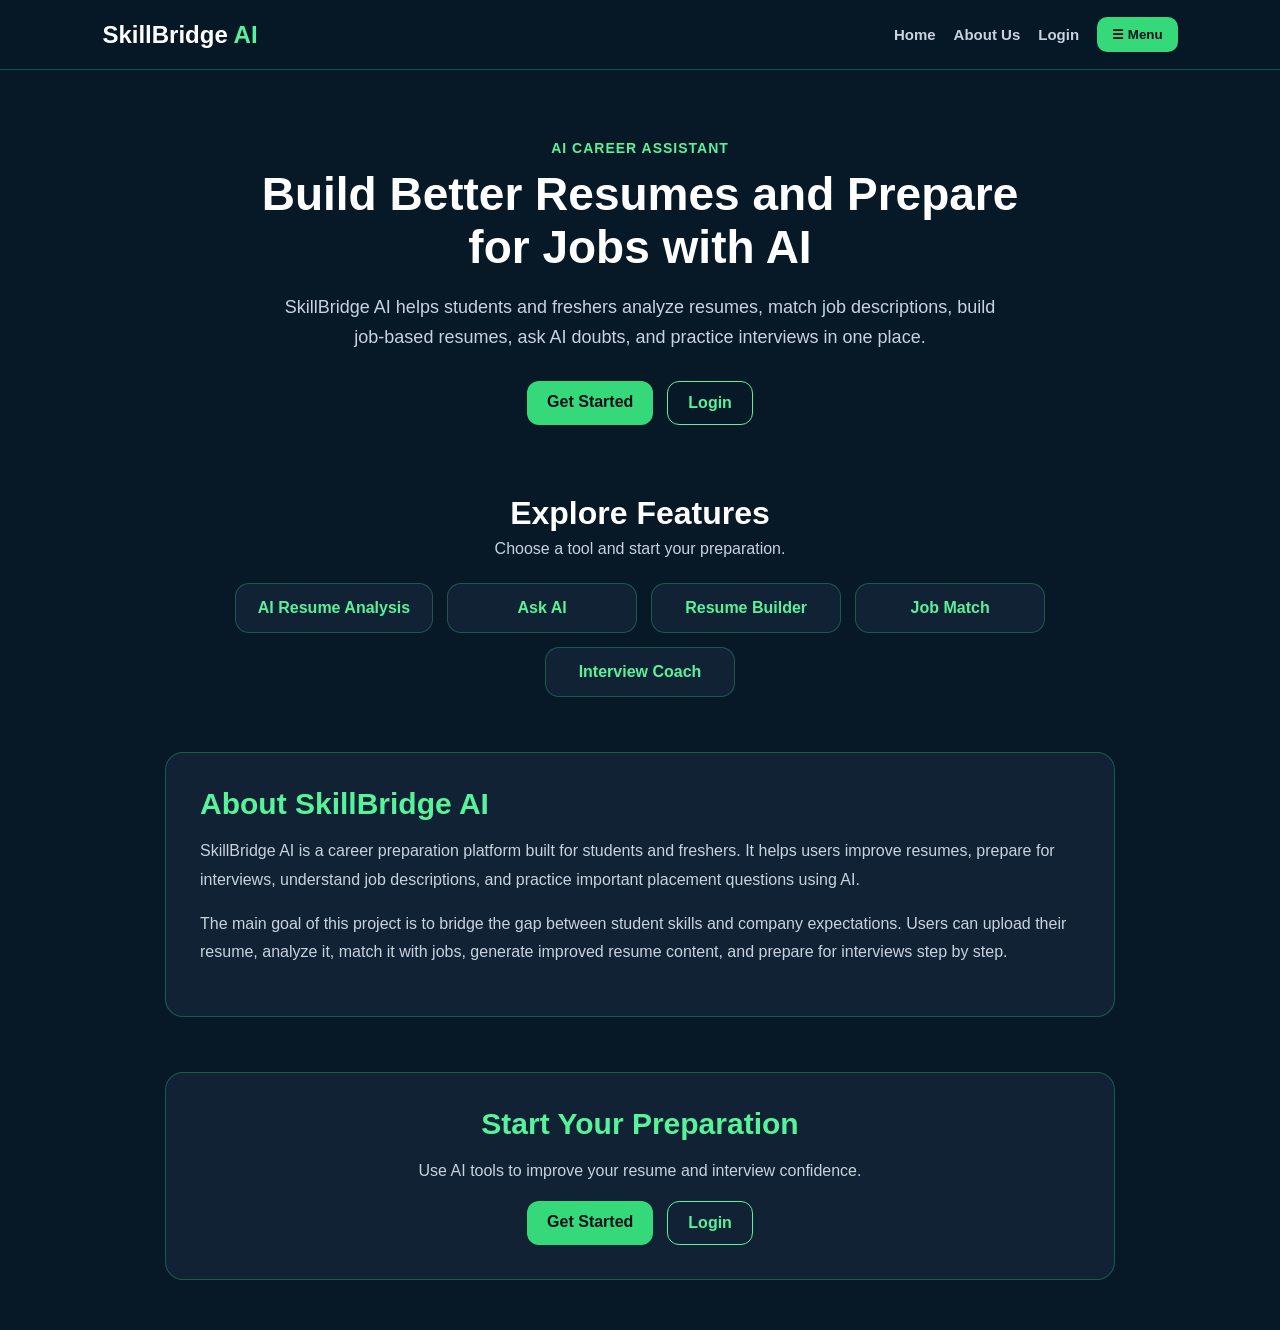
<file: skillbridge-backend - Copy/src/main/resources/static/index.html>
<!DOCTYPE html>
<html>
<head>
    <title>SkillBridge AI</title>
    <link rel="stylesheet" href="css/style.css">
</head>
<body>

    <nav class="navbar">
        <div class="logo">SkillBridge <span>AI</span></div>
        <div class="nav-links" id="navLinks"></div>
    </nav>

    <section class="clean-home">

        <div class="clean-hero">
            <p class="tagline">AI Career Assistant</p>

            <h1>Build Better Resumes and Prepare for Jobs with AI</h1>

            <p class="clean-hero-text">
                SkillBridge AI helps students and freshers analyze resumes, match job descriptions,
                build job-based resumes, ask AI doubts, and practice interviews in one place.
            </p>

            <div class="clean-home-actions" id="homeAuthButtons">
                <a href="register.html" class="hero-btn">Get Started</a>
                <a href="login.html" class="hero-btn secondary">Login</a>
            </div>
        </div>

        <div class="home-tool-button-section">
            <h2>Explore Features</h2>
            <p>Choose a tool and start your preparation.</p>

            <div class="home-tool-button-grid">
                <a href="ai-resume-analysis.html" class="home-tool-button">AI Resume Analysis</a>
                <a href="ask-ai.html" class="home-tool-button">Ask AI</a>
                <a href="resume-builder.html" class="home-tool-button">Resume Builder</a>
                <a href="job-match.html" class="home-tool-button">Job Match</a>
                <a href="interview-coach.html" class="home-tool-button">Interview Coach</a>
            </div>
        </div>

        <div class="about-section" id="aboutUs">
            <h2>About SkillBridge AI</h2>

            <p>
                SkillBridge AI is a career preparation platform built for students and freshers.
                It helps users improve resumes, prepare for interviews, understand job descriptions,
                and practice important placement questions using AI.
            </p>

            <p>
                The main goal of this project is to bridge the gap between student skills and company expectations.
                Users can upload their resume, analyze it, match it with jobs, generate improved resume content,
                and prepare for interviews step by step.
            </p>
        </div>

        <div class="home-bottom-box">
            <h2>Start Your Preparation</h2>
            <p>Use AI tools to improve your resume and interview confidence.</p>

            <div class="clean-home-actions" id="bottomAuthButtons">
                <a href="register.html" class="hero-btn">Get Started</a>
                <a href="login.html" class="hero-btn secondary">Login</a>
            </div>
        </div>

    </section>

    <script src="js/navbar.js"></script>
</body>
</html>
</file>
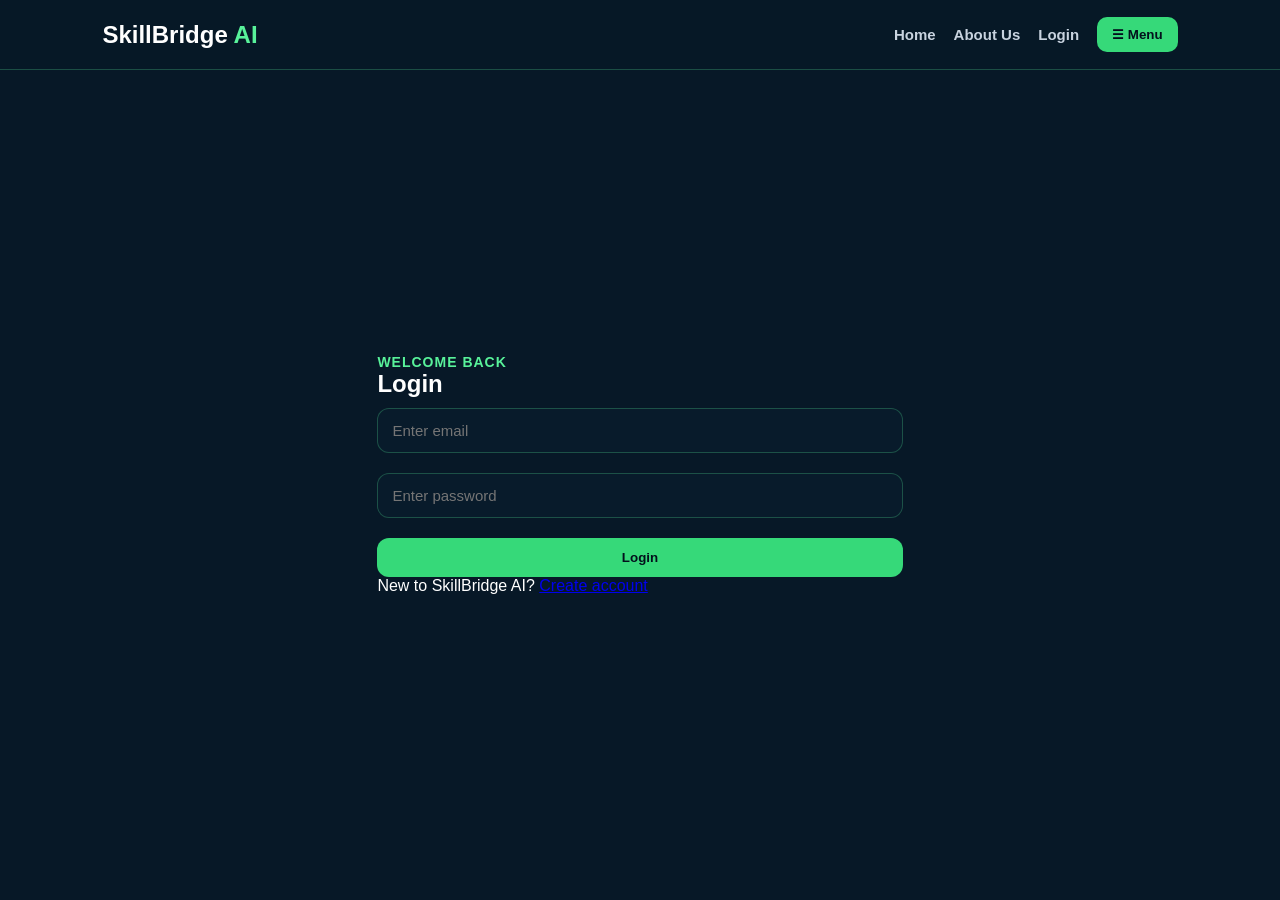
<file: skillbridge-backend - Copy/src/main/resources/static/ai-resume-analysis.html>
<!DOCTYPE html>
<html>
<head>
    <title>AI Resume Analysis - SkillBridge AI</title>
    <link rel="stylesheet" href="css/style.css">
</head>
<body>

    <nav class="navbar">
        <div class="logo">SkillBridge <span>AI</span></div>
        <div class="nav-links" id="navLinks"></div>
    </nav>

    <section class="tool-page-section">
        <div class="tool-page-header">
            <p class="tagline">AI Resume Analysis</p>
            <h1>Analyze Your Resume With AI</h1>
            <p>
                Upload your resume PDF and get ATS score, strong points, weak points,
                missing skills, project improvement suggestions, and interview preparation tips.
            </p>
        </div>

        <div class="tool-grid">
            <div class="tool-panel">
                <h2>Step 1: Upload Resume</h2>
                <p>Upload your resume PDF. The latest uploaded resume will be used for analysis.</p>

                <form id="resumeUploadForm">
                    <input type="file" id="resumeFile" accept=".pdf" required>
                    <button type="submit">Upload Resume</button>
                </form>

                <p id="uploadMessage" class="message-text"></p>
            </div>

            <div class="tool-panel">
                <h2>Step 2: Analyze Resume</h2>
                <p>Click the button below to analyze your active resume using AI.</p>

                <button onclick="analyzeResumeWithAi()">Analyze Resume with AI</button>
            </div>
        </div>

        <div class="tool-panel result-panel">
            <h2>AI Resume Analysis Result</h2>

            <div id="aiAnalysisResult" class="result-box">
                Your resume analysis result will appear here.
            </div>
        </div>
    </section>

    <script src="js/navbar.js"></script>
    <script src="js/ai-resume-analysis.js"></script>
</body>
</html>
</file>
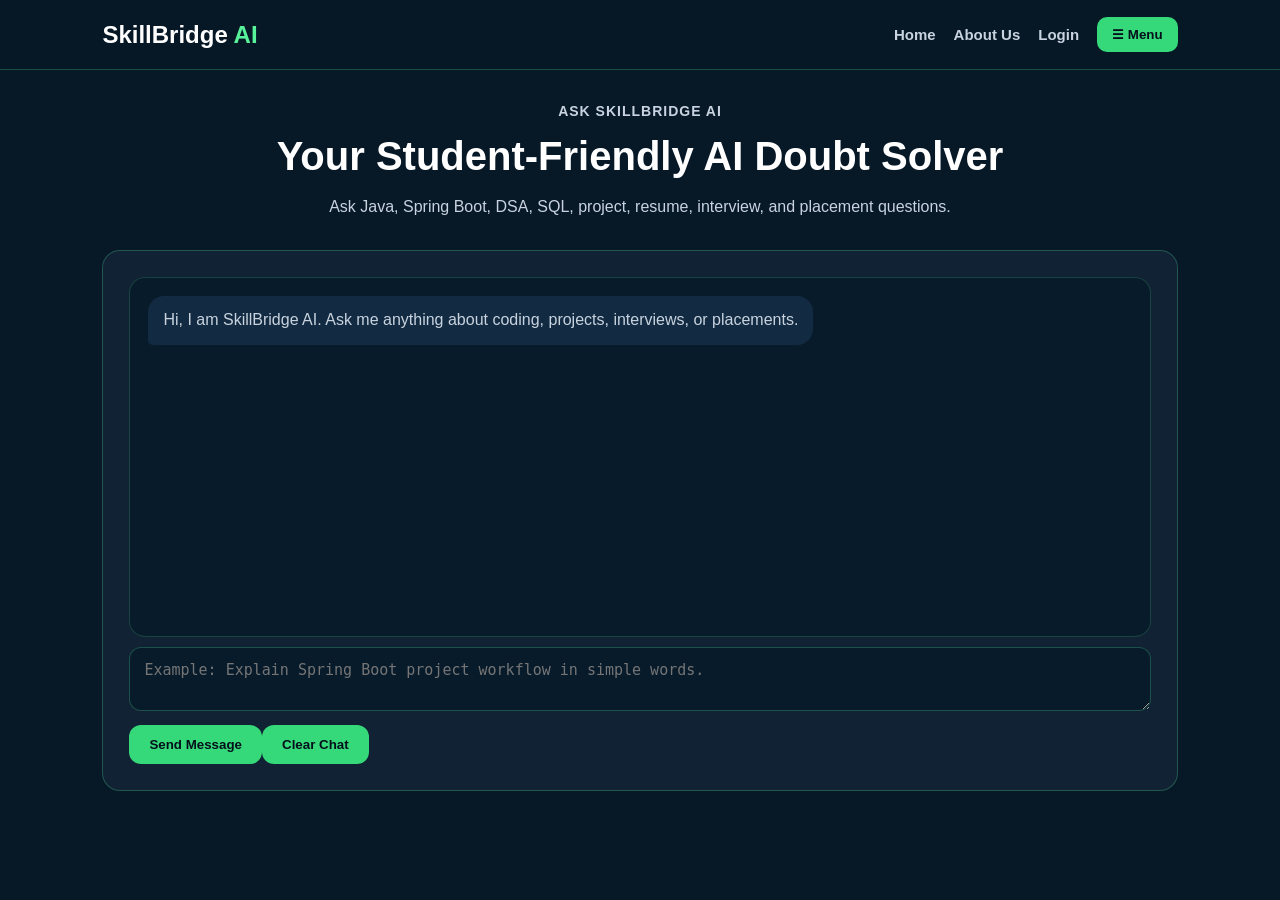
<file: skillbridge-backend - Copy/src/main/resources/static/ask-ai.html>
<!DOCTYPE html>
<html>
<head><title>Ask SkillBridge AI</title><link rel="stylesheet" href="css/style.css"></head>
<body>
<nav class="navbar"><div class="logo">SkillBridge <span>AI</span></div><div class="nav-links" id="navLinks"></div></nav>
<section class="tool-page-section">
    <div class="tool-page-header"><p class="tagline">Ask SkillBridge AI</p><h1>Your Student-Friendly AI Doubt Solver</h1><p>Ask Java, Spring Boot, DSA, SQL, project, resume, interview, and placement questions.</p></div>
    <div class="tool-panel"><div id="chatBox" class="chat-box"><div class="chat-message ai-message">Hi, I am SkillBridge AI. Ask me anything about coding, projects, interviews, or placements.</div></div><textarea id="chatQuestion" placeholder="Example: Explain Spring Boot project workflow in simple words."></textarea><div class="chat-actions"><button onclick="askSkillBridgeChat()">Send Message</button><button onclick="clearSkillBridgeChat()" class="secondary-btn">Clear Chat</button></div></div>
</section>
<script src="js/navbar.js"></script><script src="js/ask-ai.js"></script>
</body>
</html>
</file>
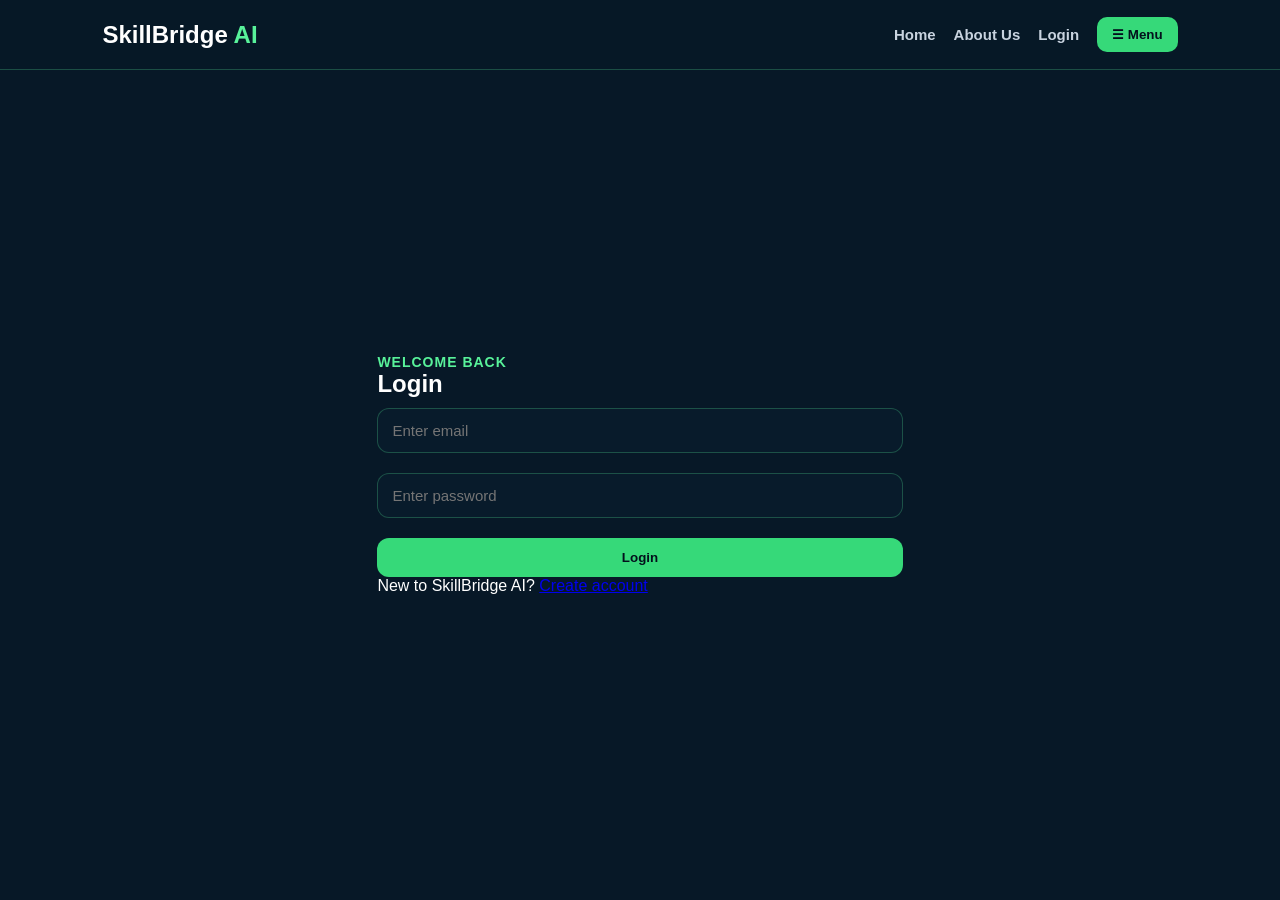
<file: skillbridge-backend - Copy/src/main/resources/static/interview-coach.html>
<!DOCTYPE html>
<html>
<head>
    <title>Interview Coach - SkillBridge AI</title>
    <link rel="stylesheet" href="css/style.css">
</head>
<body>

    <nav class="navbar">
        <div class="logo">SkillBridge <span>AI</span></div>
        <div class="nav-links" id="navLinks"></div>
    </nav>

    <section class="tool-page-section">
        <div class="tool-page-header">
            <p class="tagline">Interview Coach</p>
            <h1>Prepare for Interviews</h1>
            <p>Choose one training mode, give the required input on the right side, and get your result below.</p>
        </div>

        <div class="interview-coach-layout">

            <div class="tool-panel interview-left-panel">
                <h2>Choose Training Mode</h2>
                <p>Select what you want to practice.</p>

                <div class="coach-mode-list">
                    <button onclick="showTrainOnResume()">Train on Resume</button>
                    <button onclick="showTrainOnJobDescription()">Train on JD</button>
                    <button onclick="showPracticeAnswers()">Practice Answers</button>
                    <button onclick="showBestAnswer()">Best Answer</button>
                </div>
            </div>

            <div class="tool-panel interview-right-panel">
                <div id="emptyCoachBox" class="coach-dynamic-box">
                    <h2>Start Interview Training</h2>
                    <p>Select any training mode from the left side.</p>
                </div>

                <div id="trainResumeBox" class="coach-dynamic-box hidden-tool-box">
                    <h2>Train on Resume</h2>
                    <p>Upload your resume and choose a question type.</p>

                    <form id="resumeUploadForm">
                        <input type="file" id="resumeFile" accept=".pdf" required>
                        <button type="submit">Upload Resume</button>
                    </form>

                    <p id="uploadMessage" class="message-text"></p>

                    <div class="resume-question-tabs">
                        <button onclick="generateTypedInterviewQuestions('HR')">HR Questions</button>
                        <button onclick="generateTypedInterviewQuestions('PROJECT')">Project Questions</button>
                        <button onclick="generateTypedInterviewQuestions('RESUME')">Resume Questions</button>
                    </div>
                </div>

                <div id="trainJdBox" class="coach-dynamic-box hidden-tool-box">
                    <h2>Train on JD</h2>
                    <p>Paste the job description. AI will train you for that role using your active resume.</p>

                    <textarea id="interviewJobDescription" placeholder="Paste job description here..."></textarea>

                    <button onclick="generateJobInterviewTraining()">Start JD Training</button>
                </div>

                <div id="practiceAnswerBox" class="coach-dynamic-box hidden-tool-box">
                    <h2>Practice Answers</h2>
                    <p>Paste an interview question and type your answer. AI will improve it.</p>

                    <textarea id="improveInterviewQuestion" placeholder="Paste interview question here..."></textarea>
                    <textarea id="candidateAnswer" placeholder="Type your answer here..."></textarea>

                    <button onclick="improveMyAnswer()">Improve My Answer</button>
                </div>

                <div id="bestAnswerBox" class="coach-dynamic-box hidden-tool-box">
                    <h2>Best Answer</h2>
                    <p>Paste an interview question. AI will generate a strong answer based on your active resume.</p>

                    <textarea id="interviewQuestion" placeholder="Example: Explain your SkillBridge AI project."></textarea>

                    <button onclick="generateBestAnswer()">Generate Best Answer</button>
                </div>
            </div>

        </div>

        <div class="tool-panel result-panel">
            <h2>Interview Training Result</h2>
            <div id="interviewTrainingResult" class="result-box">
                Your interview training result will appear here.
            </div>
        </div>
    </section>

    <script src="js/navbar.js"></script>
    <script src="js/interview-coach.js"></script>
</body>
</html>
</file>
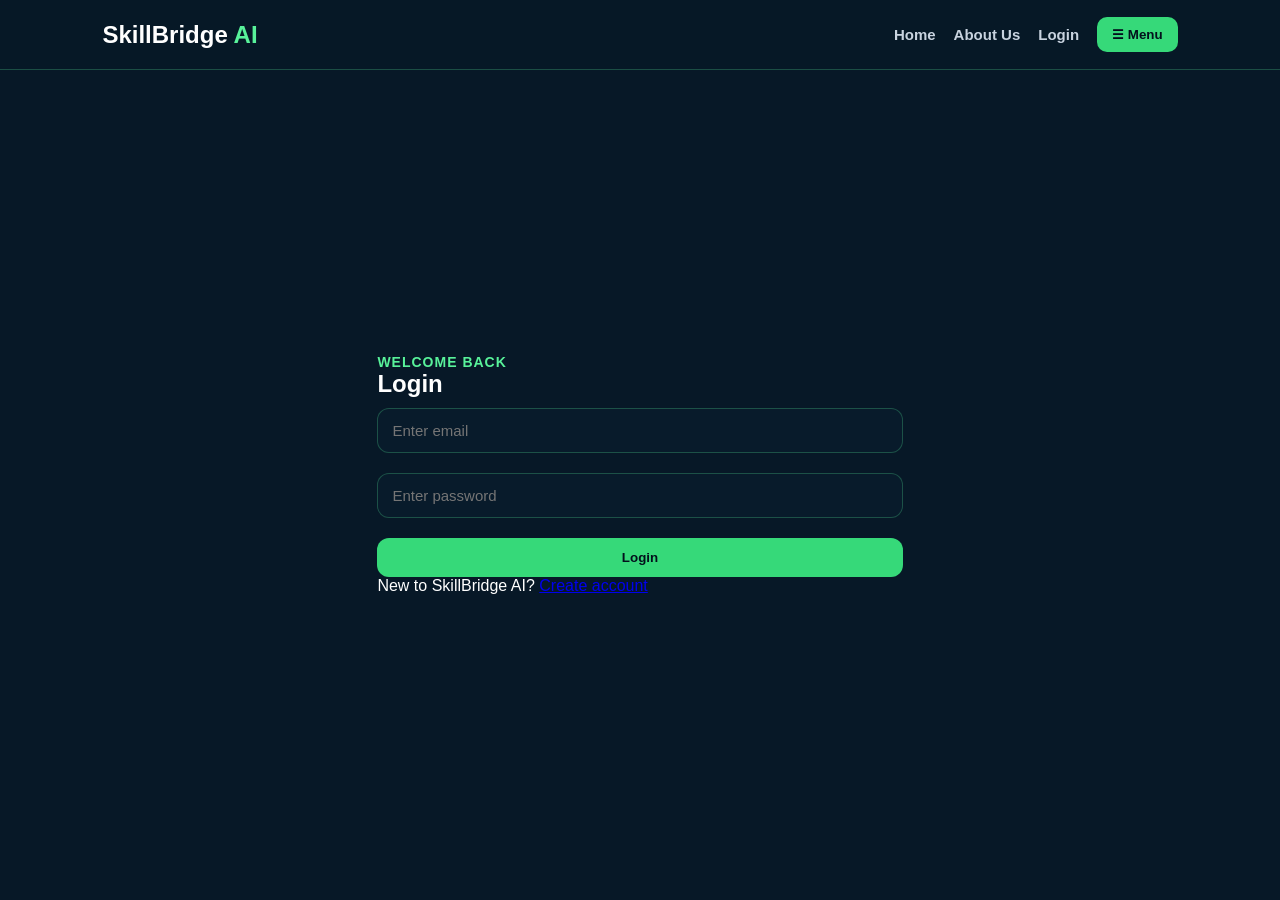
<file: skillbridge-backend - Copy/src/main/resources/static/job-match.html>
<!DOCTYPE html>
<html>
<head><title>AI Job Match - SkillBridge AI</title><link rel="stylesheet" href="css/style.css"></head>
<body>
<nav class="navbar"><div class="logo">SkillBridge <span>AI</span></div><div class="nav-links" id="navLinks"></div></nav>
<section class="tool-page-section"><div class="tool-page-header"><p class="tagline">AI Job Match</p><h1>Compare Your Resume With a Job Description</h1><p>Upload your resume, paste the JD, and check match percentage, missing skills, and improvement points.</p></div><div class="tool-grid"><div class="tool-panel"><h2>Upload Resume</h2><form id="resumeUploadForm"><input type="file" id="resumeFile" accept=".pdf" required><button type="submit">Upload Resume</button></form><p id="uploadMessage" class="message-text"></p><div class="active-file-card"><p id="activeResumeName">No resume uploaded yet.</p></div><p id="resumeStatus" class="message-text"></p></div><div class="tool-panel"><h2>Paste Job Description</h2><textarea id="jobDescription" placeholder="Paste job description here..."></textarea><div class="chat-actions"><button onclick="matchJobDescriptionWithAi()">Check Job Match</button><button onclick="openResumeBuilderWithJD()" class="secondary-btn">Build Resume For This JD</button></div></div></div><div class="tool-panel result-panel"><h2>Job Match Result</h2><div id="jobMatchResult" class="result-box">Your job match result will appear here.</div></div></section>
<script src="js/navbar.js"></script><script src="js/job-match.js"></script>
</body>
</html>
</file>
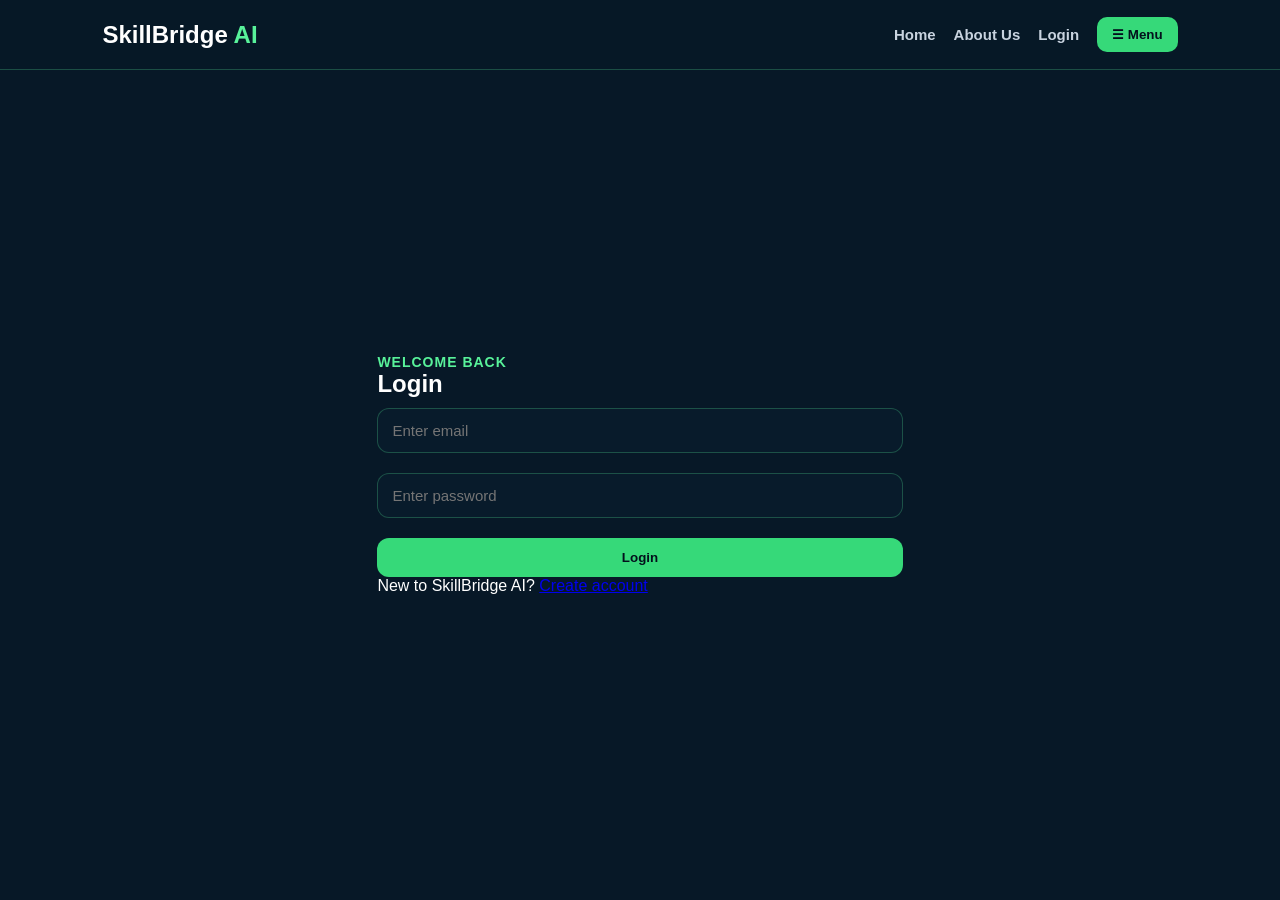
<file: skillbridge-backend - Copy/src/main/resources/static/login.html>
<!DOCTYPE html>
<html>
<head>
    <title>Login - SkillBridge AI</title>
    <link rel="stylesheet" href="css/style.css">
</head>
<body>

    <nav class="navbar">
        <div class="logo">SkillBridge <span>AI</span></div>

        <div class="nav-links" id="navLinks"></div>
    </nav>

    <section class="auth-section">
        <div class="form-container">
            <p class="tagline">Welcome Back</p>
            <h2>Login</h2>

            <form id="loginForm">
                <input type="email" id="email" placeholder="Enter email" required>
                <input type="password" id="password" placeholder="Enter password" required>

                <button type="submit">Login</button>
            </form>

            <p class="form-link">
                New to SkillBridge AI?
                <a href="register.html">Create account</a>
            </p>

            <p id="message"></p>
        </div>
    </section>

    <script src="js/navbar.js"></script>
<script src="js/auth.js"></script>
</body>
</body>
</html>
</file>
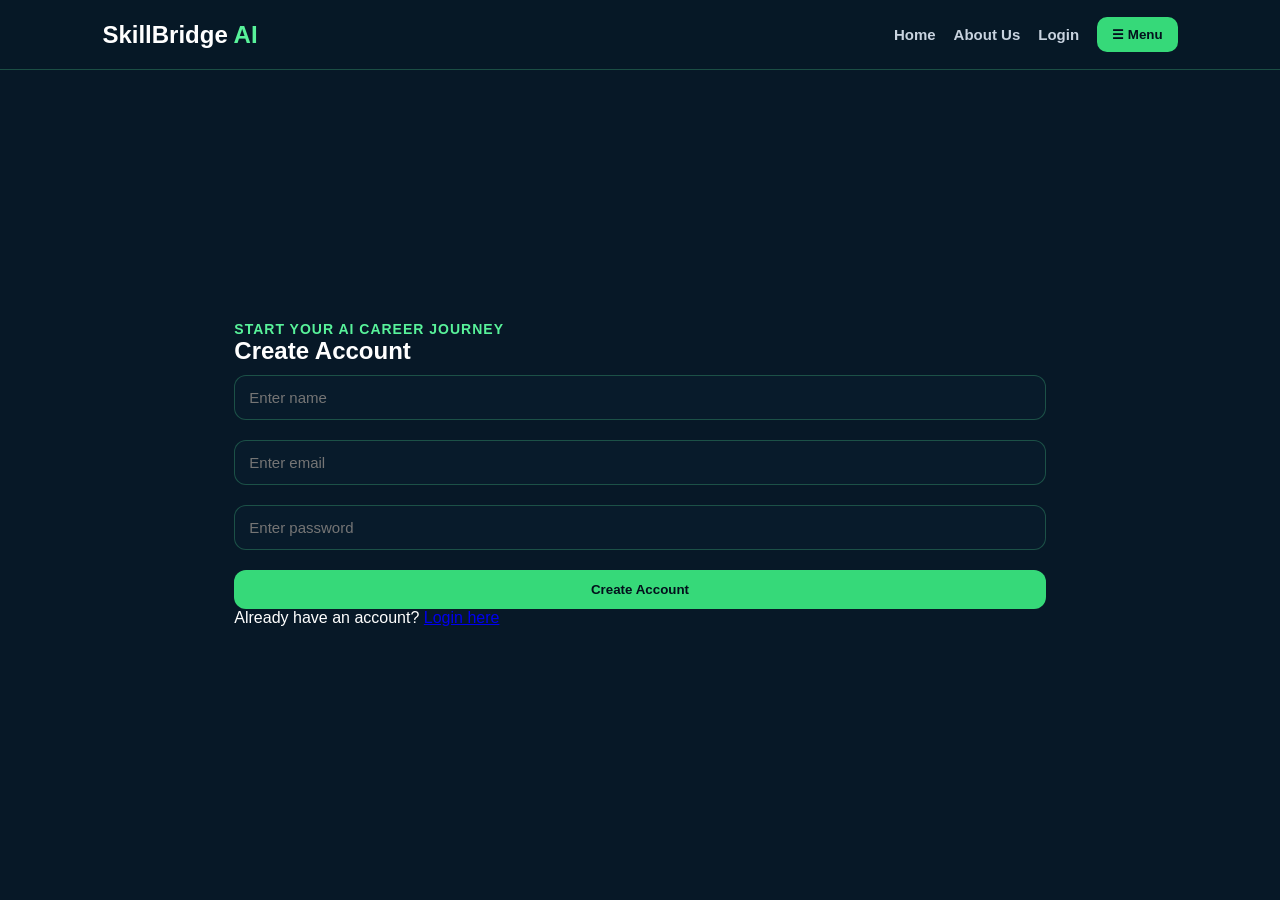
<file: skillbridge-backend - Copy/src/main/resources/static/register.html>
<!DOCTYPE html>
<html>
<head>
    <title>Register - SkillBridge AI</title>
    <link rel="stylesheet" href="css/style.css">
</head>
<body>

    <nav class="navbar">
        <div class="logo">SkillBridge <span>AI</span></div>

        <div class="nav-links" id="navLinks"></div>
    </nav>

    <section class="auth-section">
        <div class="form-container">
            <p class="tagline">Start Your AI Career Journey</p>
            <h2>Create Account</h2>

            <form id="registerForm">
                <input type="text" id="name" placeholder="Enter name" required>
                <input type="email" id="email" placeholder="Enter email" required>
                <input type="password" id="password" placeholder="Enter password" required>

                <button type="submit">Create Account</button>
            </form>

            <p class="form-link">
                Already have an account?
                <a href="login.html">Login here</a>
            </p>

            <p id="message"></p>
        </div>
    </section>

    <script src="js/auth.js"></script>
    <script src="js/navbar.js"></script>
</body>
</html>
</file>
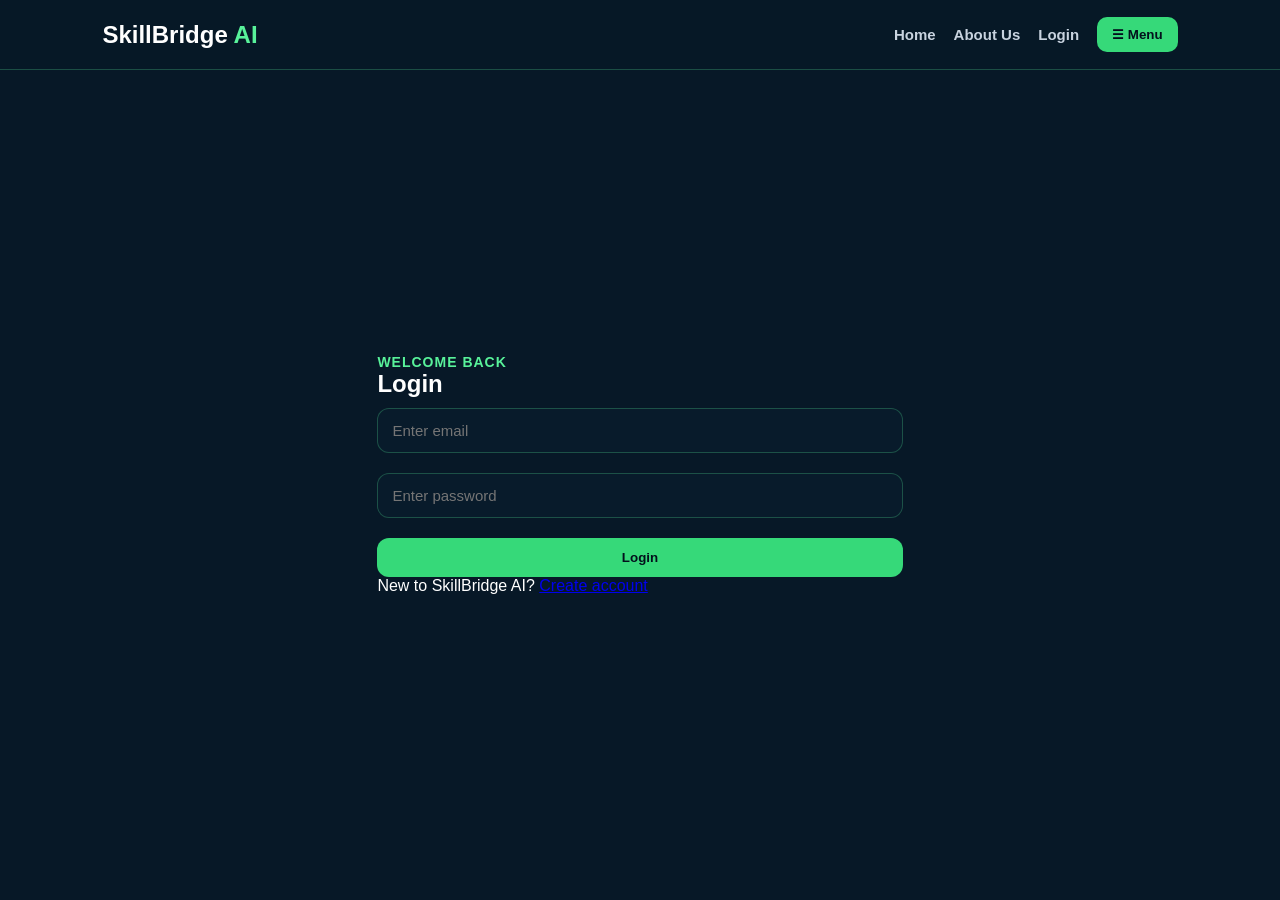
<file: skillbridge-backend - Copy/src/main/resources/static/resume-builder.html>
<!DOCTYPE html>
<html>
<head><title>AI Resume Builder - SkillBridge AI</title><link rel="stylesheet" href="css/style.css"></head>
<body>
<nav class="navbar"><div class="logo">SkillBridge <span>AI</span></div><div class="nav-links" id="navLinks"></div></nav>
<section class="tool-page-section">
    <div class="tool-page-header"><p class="tagline">AI Resume Builder</p><h1>Create a Tailored Resume for Any Job</h1><p>Upload your resume PDF, paste a job description, and generate an ATS-friendly resume draft.</p></div>
    <div class="tool-grid">
        <div class="tool-panel"><h2>Step 1: Upload Resume</h2><p>Your latest uploaded resume will become active for this tool.</p><form id="resumeUploadForm"><input type="file" id="resumeFile" accept=".pdf" required><button type="submit">Upload Resume</button></form><p id="uploadMessage" class="message-text"></p><div class="active-file-card"><p id="activeResumeName">No resume uploaded yet.</p></div><p id="resumeStatus" class="message-text"></p></div>
        <div class="tool-panel"><h2>Step 2: Paste Job Description</h2><p>Paste the full JD so AI can tailor your resume properly.</p><textarea id="jobDescription" placeholder="Paste job description here..."></textarea><button onclick="generateTailoredResume()">Generate Tailored Resume</button><button id="downloadResumeBtn" onclick="downloadGeneratedResume()" class="secondary-btn" style="display:none;">Download Generated Resume</button></div>
    </div>
    <div class="tool-panel result-panel"><h2>Generated Resume Preview</h2><div id="resumeBuilderResult" class="result-box">Your generated resume will appear here.</div></div>
</section>
<script src="js/navbar.js"></script><script src="js/resume-builder.js"></script>
</body>
</html>
</file>
<file: skillbridge-backend - Copy/src/main/resources/static/css/style.css>
* {
    margin: 0;
    padding: 0;
    box-sizing: border-box;
}

:root {
    --dark: #071827;
    --panel: #102234;
    --panel-light: #132b42;
    --green: #58f29a;
    --green-dark: #36d979;
    --white: #ffffff;
    --gray: #c8d3df;
    --muted: #8fa3b8;
    --border: rgba(88, 242, 154, 0.25);
    --danger: #ff7777;
}

body {
    font-family: Arial, sans-serif;
    background: var(--dark);
    color: var(--white);
}

/* Navbar */

.navbar {
    width: 100%;
    min-height: 70px;
    padding: 16px 8%;
    background: rgba(7, 24, 39, 0.96);
    border-bottom: 1px solid var(--border);
    display: flex;
    justify-content: space-between;
    align-items: center;
    position: fixed;
    top: 0;
    z-index: 1000;
}

.logo {
    font-size: 24px;
    font-weight: 800;
    color: var(--white);
}

.logo span {
    color: var(--green);
}

.nav-links {
    display: flex;
    align-items: center;
    gap: 18px;
}

.nav-links a {
    color: var(--gray);
    text-decoration: none;
    font-weight: 700;
    font-size: 15px;
}

.nav-links a:hover {
    color: var(--green);
}

.feature-menu-wrapper {
    position: relative;
    display: inline-block;
}

.menu-button {
    background: var(--green-dark);
    color: #03101c;
    border: none;
    border-radius: 10px;
    padding: 10px 15px;
    font-weight: 800;
    cursor: pointer;
}

.feature-menu {
    display: none;
    position: absolute;
    top: 48px;
    right: 0;
    width: 230px;
    background: var(--panel);
    border: 1px solid rgba(88, 242, 154, 0.35);
    border-radius: 14px;
    padding: 10px;
    z-index: 999;
    box-shadow: 0 12px 30px rgba(0, 0, 0, 0.35);
}

.feature-menu a {
    display: block;
    padding: 12px 14px;
    color: var(--gray);
    text-decoration: none;
    border-radius: 10px;
    font-weight: 700;
}

.feature-menu a:hover {
    background: rgba(88, 242, 154, 0.12);
    color: var(--green);
}

.show-feature-menu {
    display: block;
}

/* Buttons */

button,
.hero-btn {
    background: var(--green-dark);
    color: #03101c;
    border: none;
    border-radius: 12px;
    padding: 12px 20px;
    font-weight: 800;
    cursor: pointer;
    text-decoration: none;
    display: inline-block;
}

button:hover,
.hero-btn:hover {
    opacity: 0.9;
}

.hero-btn.secondary {
    background: transparent;
    color: var(--green);
    border: 1px solid var(--green);
}

/* Home Page */

.clean-home {
    min-height: 100vh;
    padding: 95px 8% 50px;
    background: var(--dark);
}

.clean-hero {
    max-width: 850px;
    margin: 0 auto;
    text-align: center;
    padding: 45px 20px 35px;
}

.tagline {
    color: var(--green);
    font-weight: 800;
    letter-spacing: 1px;
    text-transform: uppercase;
    font-size: 14px;
}

.clean-hero h1 {
    font-size: 46px;
    line-height: 1.15;
    color: var(--white);
    margin: 12px 0 18px;
}

.clean-hero-text {
    max-width: 720px;
    margin: 0 auto 28px;
    color: var(--gray);
    font-size: 18px;
    line-height: 1.7;
}

.clean-home-actions {
    display: flex;
    justify-content: center;
    gap: 14px;
    flex-wrap: wrap;
}

.home-feature-section {
    max-width: 1100px;
    margin: 35px auto;
    text-align: center;
}

.home-feature-section h2 {
    color: var(--white);
    font-size: 32px;
    margin-bottom: 8px;
}

.home-feature-section > p {
    color: var(--gray);
    margin-bottom: 25px;
}

.home-feature-grid {
    display: grid;
    grid-template-columns: repeat(3, 1fr);
    gap: 18px;
    text-align: left;
}

.home-feature-card {
    text-decoration: none;
    background: var(--panel);
    border: 1px solid var(--border);
    border-radius: 16px;
    padding: 24px;
    transition: 0.2s ease;
}

.home-feature-card:hover {
    transform: translateY(-4px);
    border-color: var(--green);
}

.home-feature-card h3 {
    color: var(--green);
    margin-bottom: 10px;
    font-size: 21px;
}

.home-feature-card p {
    color: var(--gray);
    line-height: 1.6;
    font-size: 15px;
    margin-bottom: 15px;
}

.home-feature-card span {
    color: var(--green);
    font-weight: 700;
}

.about-section,
.home-bottom-box {
    max-width: 950px;
    margin: 55px auto 0;
    background: var(--panel);
    border: 1px solid var(--border);
    border-radius: 18px;
    padding: 34px;
}

.about-section h2,
.home-bottom-box h2 {
    color: var(--green);
    margin-bottom: 16px;
    font-size: 30px;
}

.about-section p,
.home-bottom-box p {
    color: var(--gray);
    line-height: 1.8;
    margin-bottom: 15px;
    font-size: 16px;
}

.home-bottom-box {
    text-align: center;
}

/* Auth Pages */

.auth-section,
.auth-container {
    min-height: 100vh;
    padding: 110px 8% 50px;
    display: flex;
    justify-content: center;
    align-items: center;
}

.auth-card,
.auth-box {
    width: 100%;
    max-width: 430px;
    background: var(--panel);
    border: 1px solid var(--border);
    border-radius: 18px;
    padding: 34px;
}

.auth-card h1,
.auth-card h2,
.auth-box h1,
.auth-box h2 {
    color: var(--green);
    margin-bottom: 16px;
    text-align: center;
}

.auth-card p,
.auth-box p {
    color: var(--gray);
    text-align: center;
    margin-bottom: 18px;
}

/* Common Forms */

input,
textarea,
select {
    width: 100%;
    padding: 13px 14px;
    margin: 10px 0;
    border-radius: 12px;
    border: 1px solid rgba(88, 242, 154, 0.25);
    background: #081b2b;
    color: var(--white);
    outline: none;
    font-size: 15px;
}

textarea {
    min-height: 140px;
    resize: vertical;
}

input:focus,
textarea:focus,
select:focus {
    border-color: var(--green);
}

form button {
    width: 100%;
    margin-top: 10px;
}

.message-text,
#message,
#uploadMessage {
    color: var(--green);
    font-weight: 700;
    margin-top: 12px;
}

/* Tool Pages */

.tool-page-section {
    min-height: 100vh;
    padding: 100px 8% 50px;
    background: var(--dark);
}

.tool-page-header {
    max-width: 850px;
    margin: 0 auto 30px;
    text-align: center;
}

.tool-page-header h1 {
    color: var(--white);
    font-size: 40px;
    margin: 10px 0 14px;
}

.tool-page-header p {
    color: var(--gray);
    line-height: 1.7;
}

.tool-grid {
    max-width: 1100px;
    margin: 0 auto 26px;
    display: grid;
    grid-template-columns: repeat(2, 1fr);
    gap: 24px;
}

.tool-panel {
    background: var(--panel);
    border: 1px solid var(--border);
    border-radius: 18px;
    padding: 26px;
}

.tool-panel h2 {
    color: var(--green);
    margin-bottom: 12px;
}

.tool-panel p {
    color: var(--gray);
    line-height: 1.6;
    margin-bottom: 15px;
}

.result-panel {
    max-width: 1100px;
    margin: 0 auto;
}

.result-box {
    background: #081b2b;
    border: 1px solid rgba(88, 242, 154, 0.18);
    border-radius: 16px;
    padding: 22px;
    color: var(--gray);
    line-height: 1.7;
    min-height: 120px;
    white-space: normal;
}

/* AI Result Formatting */

.ai-result-title {
    color: var(--green);
    font-size: 24px;
    margin: 10px 0 18px;
}

.ai-result-heading {
    color: var(--white);
    font-size: 18px;
    margin: 18px 0 8px;
}

.ai-result-point {
    color: var(--gray);
    margin: 6px 0;
}

/* Hide heavy active resume cards on separate pages */

.tool-page-section .active-file-card,
.tool-page-section #resumeStatus {
    display: none !important;
}

.tool-page-section #uploadMessage {
    padding: 0;
    background: transparent;
    border: none;
}

/* Chat Page */

.chat-box {
    background: #081b2b;
    border: 1px solid rgba(88, 242, 154, 0.18);
    border-radius: 16px;
    padding: 18px;
    min-height: 360px;
    max-height: 500px;
    overflow-y: auto;
    display: flex;
    flex-direction: column;
    gap: 12px;
}

.chat-row {
    width: 100%;
    display: flex;
}

.user-row {
    justify-content: flex-end;
}

.ai-row {
    justify-content: flex-start;
}

.chat-message {
    display: inline-block;
    width: fit-content;
    max-width: 72%;
    min-width: 42px;
    padding: 12px 15px;
    border-radius: 16px;
    line-height: 1.55;
    word-wrap: break-word;
    overflow-wrap: anywhere;
}

.user-message {
    margin-left: auto;
    background: var(--green-dark);
    color: #03101c;
    border-bottom-right-radius: 5px;
}

.ai-message {
    margin-right: auto;
    background: var(--panel-light);
    color: var(--gray);
    border-bottom-left-radius: 5px;
}

#chatQuestion {
    min-height: 54px;
    max-height: 150px;
    overflow-y: auto;
}

/* Interview Coach */

.interview-coach-layout {
    max-width: 1100px;
    margin: 0 auto 26px;
    display: grid;
    grid-template-columns: 320px 1fr;
    gap: 24px;
    align-items: start;
}

.interview-left-panel {
    position: sticky;
    top: 105px;
}

.interview-right-panel {
    min-height: 360px;
}

.coach-mode-list {
    display: grid;
    gap: 14px;
}

.coach-mode-list button {
    width: 100%;
    text-align: left;
    padding: 15px 18px;
    border-radius: 14px;
}

.coach-dynamic-box h2 {
    color: var(--green);
    margin-bottom: 10px;
}

.coach-dynamic-box p {
    color: var(--gray);
    line-height: 1.6;
    margin-bottom: 16px;
}

.resume-question-tabs {
    display: flex;
    flex-wrap: wrap;
    gap: 12px;
    margin-top: 18px;
}

.resume-question-tabs button {
    width: auto;
    padding: 11px 16px;
    border-radius: 20px;
    font-size: 14px;
}

.hidden-tool-box,
#trainResumeBox,
#trainJdBox,
#practiceAnswerBox,
#bestAnswerBox {
    display: none;
}

/* Responsive */

@media (max-width: 992px) {
    .home-feature-grid {
        grid-template-columns: repeat(2, 1fr);
    }

    .tool-grid,
    .interview-coach-layout {
        grid-template-columns: 1fr;
    }

    .interview-left-panel {
        position: static;
    }

    .clean-hero h1,
    .tool-page-header h1 {
        font-size: 36px;
    }
}

@media (max-width: 768px) {
    .navbar {
        padding-left: 5%;
        padding-right: 5%;
        flex-wrap: wrap;
        gap: 12px;
    }

    .nav-links {
        gap: 12px;
        flex-wrap: wrap;
        justify-content: flex-end;
    }

    .feature-menu {
        right: -10px;
    }

    .clean-home,
    .tool-page-section {
        padding: 90px 5% 40px;
    }

    .home-feature-grid {
        grid-template-columns: 1fr;
    }

    .clean-hero h1,
    .tool-page-header h1 {
        font-size: 30px;
    }

    .clean-hero-text {
        font-size: 16px;
    }

    .chat-message {
        max-width: 88%;
    }

    .resume-question-tabs {
        display: grid;
        grid-template-columns: 1fr;
    }

    .resume-question-tabs button {
        width: 100%;
    }
}
/* Simple Feature Buttons on Home Page */

.home-tool-button-section {
    max-width: 950px;
    margin: 35px auto;
    text-align: center;
}

.home-tool-button-section h2 {
    color: var(--white);
    font-size: 32px;
    margin-bottom: 8px;
}

.home-tool-button-section p {
    color: var(--gray);
    margin-bottom: 25px;
}

.home-tool-button-grid {
    display: flex;
    justify-content: center;
    flex-wrap: wrap;
    gap: 14px;
}

.home-tool-button {
    text-decoration: none;
    background: var(--panel);
    color: var(--green);
    border: 1px solid var(--border);
    border-radius: 14px;
    padding: 15px 22px;
    font-weight: 800;
    min-width: 190px;
    text-align: center;
    transition: 0.2s ease;
}

.home-tool-button:hover {
    background: rgba(88, 242, 154, 0.12);
    border-color: var(--green);
    transform: translateY(-3px);
}
/* Better AI Response Formatting */
/* Paste this at the bottom of src/main/resources/static/css/style.css */

.ai-output {
    display: grid;
    gap: 12px;
}

.ai-main-title {
    color: var(--green);
    font-size: 26px;
    line-height: 1.3;
    margin: 4px 0 8px;
    padding-bottom: 12px;
    border-bottom: 1px solid rgba(88, 242, 154, 0.25);
}

.ai-section-heading {
    display: flex;
    align-items: center;
    gap: 12px;
    color: var(--white);
    background: rgba(88, 242, 154, 0.08);
    border: 1px solid rgba(88, 242, 154, 0.18);
    border-radius: 14px;
    padding: 12px 14px;
    margin-top: 10px;
    font-size: 18px;
    font-weight: 800;
}

.ai-number-badge {
    min-width: 30px;
    height: 30px;
    border-radius: 50%;
    background: var(--green-dark);
    color: #03101c;
    display: inline-flex;
    align-items: center;
    justify-content: center;
    font-weight: 900;
    font-size: 14px;
}

.ai-paragraph {
    color: var(--gray);
    line-height: 1.75;
    font-size: 16px;
}

.ai-label-only {
    color: var(--green);
    font-weight: 800;
    margin-top: 8px;
    font-size: 16px;
}

.ai-list {
    margin: 0 0 0 20px;
    padding: 0;
    display: grid;
    gap: 8px;
}

.ai-list li {
    color: var(--gray);
    line-height: 1.65;
}

.ai-loading {
    color: var(--green);
    font-weight: 800;
    background: rgba(88, 242, 154, 0.08);
    border: 1px solid rgba(88, 242, 154, 0.18);
    border-radius: 14px;
    padding: 16px;
}

.chat-ai-output {
    display: grid;
    gap: 8px;
}

.chat-ai-output p {
    margin: 0;
    line-height: 1.6;
}

.chat-ai-heading {
    color: var(--green);
    font-weight: 800;
    margin-top: 8px !important;
}

.chat-ai-list {
    margin-left: 18px;
    display: grid;
    gap: 6px;
}

.chat-ai-list li {
    line-height: 1.55;
}
</file>
